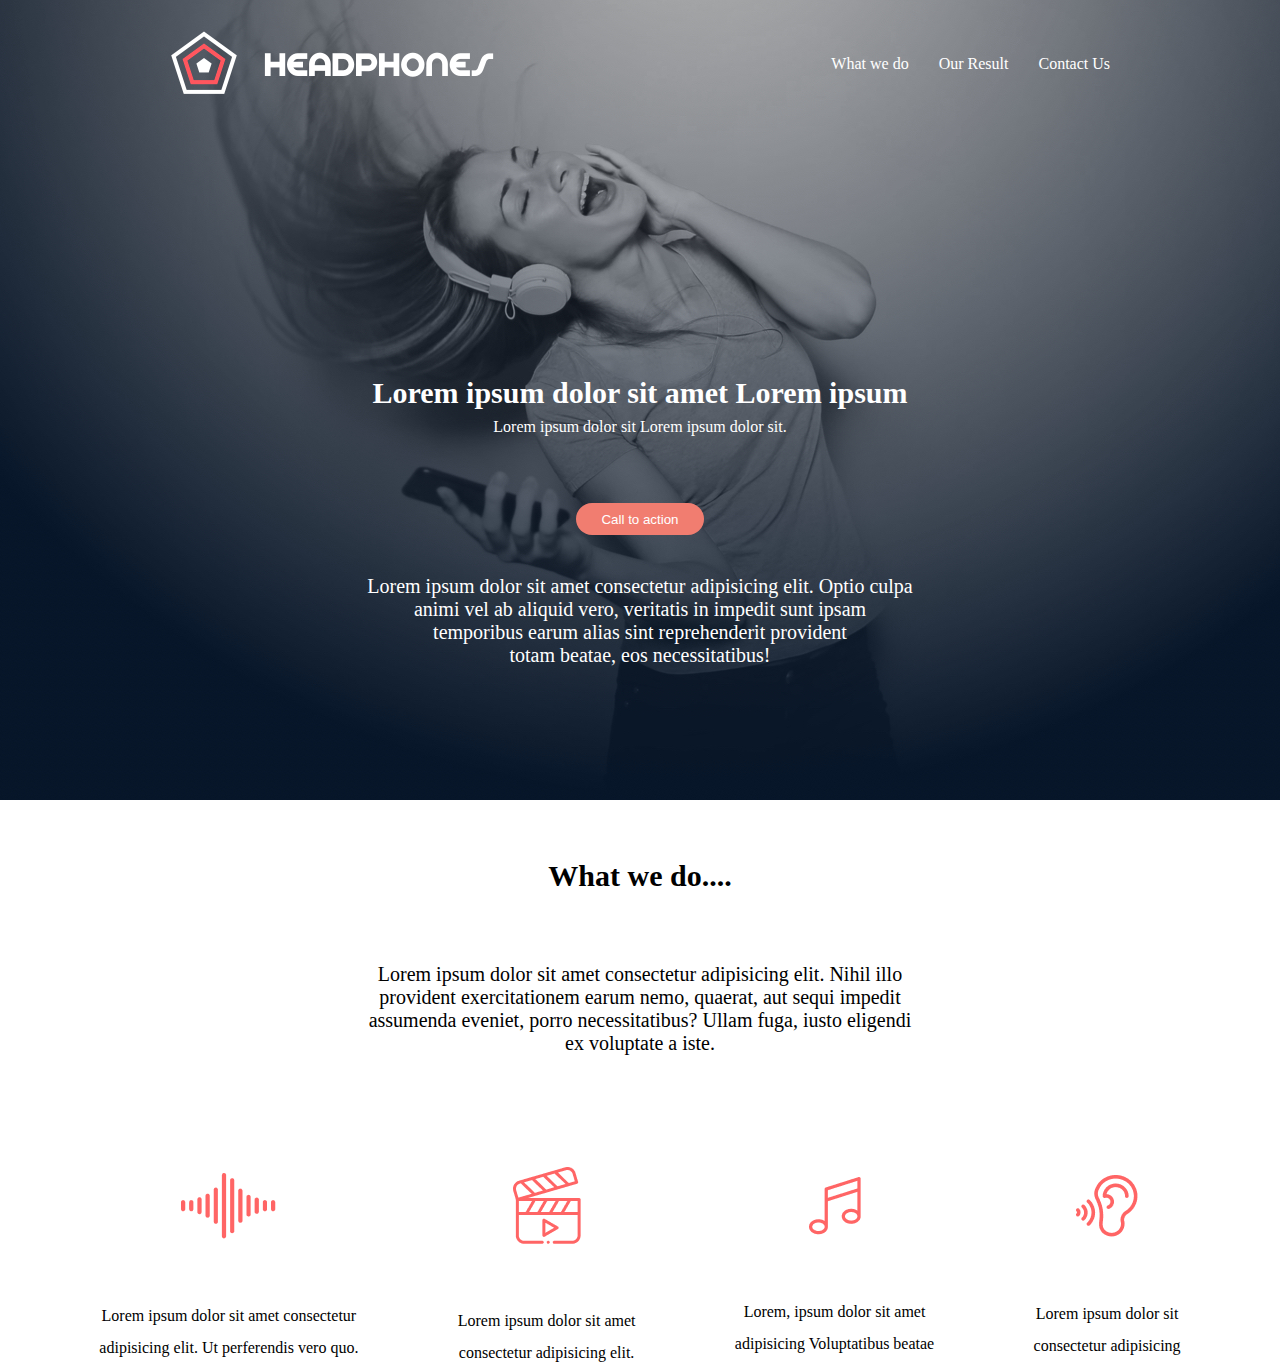
<file: Headphones/1-index.html>
<!DOCTYPE html>
<html lang="en">
  <head>
    <meta charset="UTF-8" />
    <meta name="viewport" content="width=device-width, initial-scale=1.0" />
    <link rel="stylesheet" href="1-styles.css" />
    <title>Document</title>
  </head>

  <body>
    <header>
      <nav>
        <a href=""
          ><img src="images/logo_headphones.png" alt="headphonelogo"
        /></a>

        <ul>
          <li><a href="">What we do</a></li>
          <li><a href="">Our Result</a></li>
          <li><a href="">Contact Us</a></li>
        </ul>
      </nav>
    </header>
    <main>
      <section>
        <div class="first-div">
          <h1>Lorem ipsum dolor sit amet Lorem ipsum</h1>

          <div>
            <p>Lorem ipsum dolor sit Lorem ipsum dolor sit.</p>
          </div>
          <button type="submit">Call to action</button>
        </div>
        <div class="p-1">
          <p>
            Lorem ipsum dolor sit amet consectetur adipisicing elit. Optio culpa
            <br />
            animi vel ab aliquid vero, veritatis in impedit sunt ipsam <br />
            temporibus earum alias sint reprehenderit provident <br />
            totam beatae, eos necessitatibus!
          </p>
        </div>
      </section>
      <section>
        <div class="what-we-do">
            <h2> What we do....</h2>
          <p>
            Lorem ipsum dolor sit amet consectetur adipisicing elit. Nihil illo
            <br />
            provident exercitationem earum nemo, quaerat, aut sequi impedit
            <br />
            assumenda eveniet, porro necessitatibus? Ullam fuga, iusto eligendi
            <br />
            ex voluptate a iste.
          </p>
        </div>
        <div class="img">
          <div>
            <img src="images/sound-frecuency.png" alt="" class="icon"/>
            <p>
              Lorem ipsum dolor sit amet consectetur <br> adipisicing elit. Ut
              perferendis vero quo. <br> 
            </p>
          </div>
          <div>
            <img src="images/video.png" alt=""  class="icon"/>
            <p>
              Lorem ipsum dolor sit amet  <br>consectetur  adipisicing  elit.   
            </p>
          </div>
          <div>
            <img src="images/music.png" alt="" class="icon"/>
            <p>
              Lorem, ipsum dolor sit amet  <br> adipisicing  
              Voluptatibus beatae 
            </p>
          </div>
          <div>
            <img src="images/hearing.png" alt="" class="icon"/>
            <p>
              Lorem ipsum dolor sit <br> consectetur adipisicing 
            </p>
          </div>
        </div>
      </section>
    </main>
  </body>
</html>
</file>
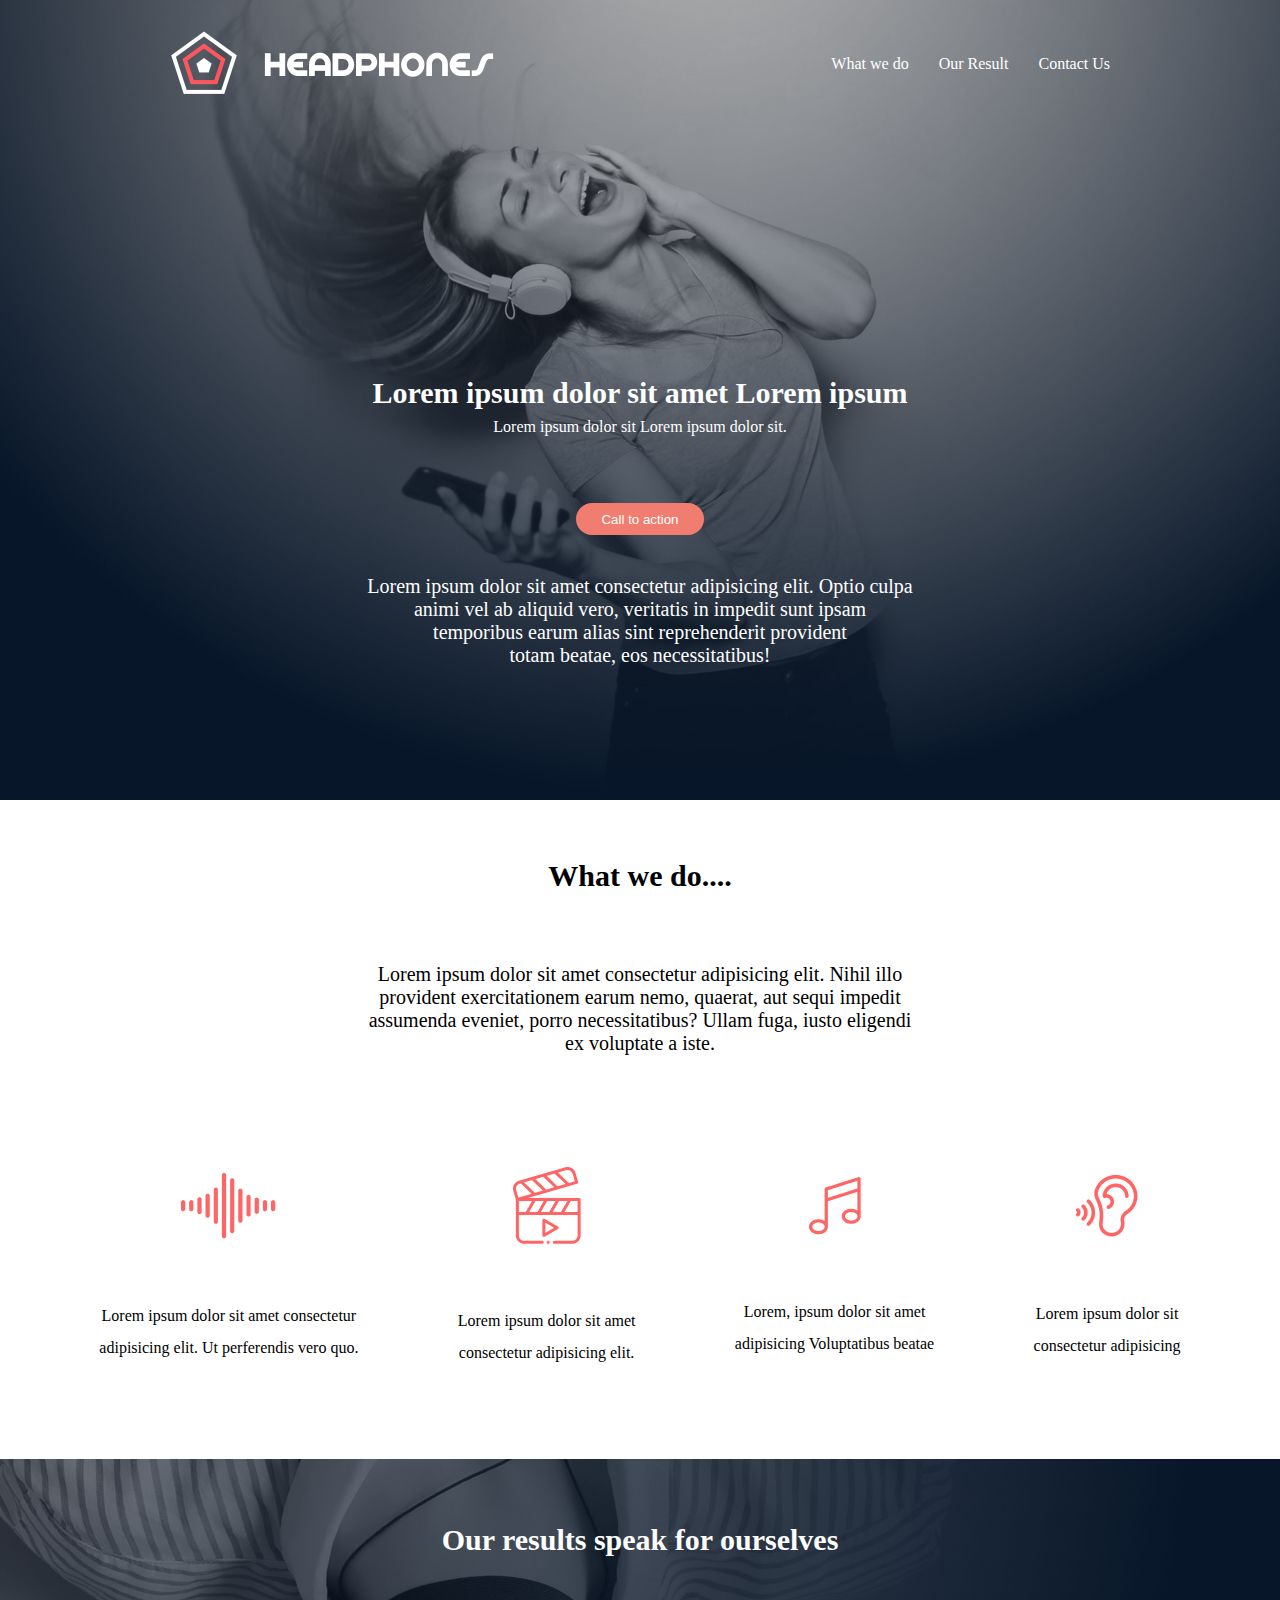
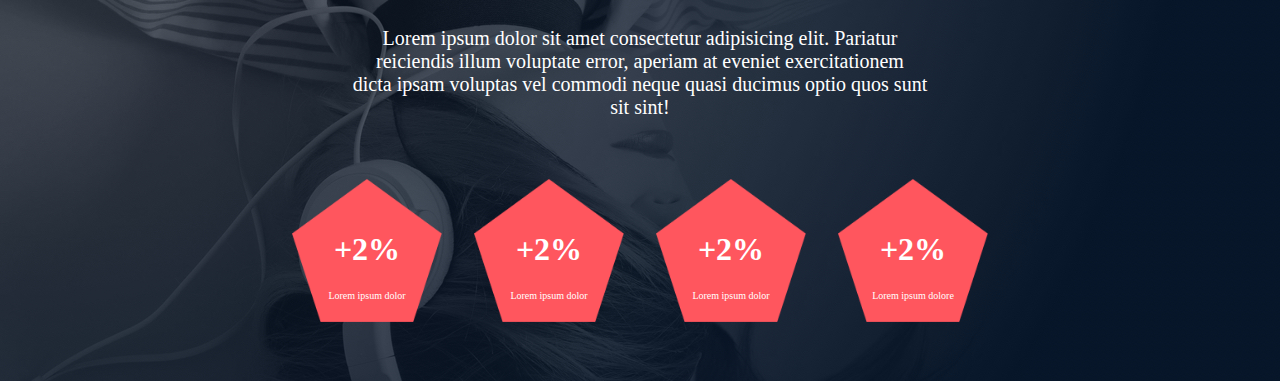
<file: Headphones/2-index.html>
<!DOCTYPE html>
<html lang="en">
  <head>
    <meta charset="UTF-8" />
    <meta name="viewport" content="width=device-width, initial-scale=1.0" />
    <link rel="stylesheet" href="2-styles.css" />
    <title>Document</title>
  </head>

  <body>
    <header>
      <nav>
        <a href=""
          ><img src="images/logo_headphones.png" alt="headphonelogo"
        /></a>

        <ul>
          <li><a href="">What we do</a></li>
          <li><a href="">Our Result</a></li>
          <li><a href="">Contact Us</a></li>
        </ul>
      </nav>
    </header>
    <main>
      <section>
        <div class="first-div">
          <h1>Lorem ipsum dolor sit amet Lorem ipsum</h1>

          <div>
            <p>Lorem ipsum dolor sit Lorem ipsum dolor sit.</p>
          </div>
          <button type="submit">Call to action</button>
        </div>
        <div class="p-1">
          <p>
            Lorem ipsum dolor sit amet consectetur adipisicing elit. Optio culpa
            <br />
            animi vel ab aliquid vero, veritatis in impedit sunt ipsam <br />
            temporibus earum alias sint reprehenderit provident <br />
            totam beatae, eos necessitatibus!
          </p>
        </div>
      </section>
      <section>
        <div class="what-we-do">
          <h2>What we do....</h2>
          <p>
            Lorem ipsum dolor sit amet consectetur adipisicing elit. Nihil illo
            <br />
            provident exercitationem earum nemo, quaerat, aut sequi impedit
            <br />
            assumenda eveniet, porro necessitatibus? Ullam fuga, iusto eligendi
            <br />
            ex voluptate a iste.
          </p>
        </div>
        <div class="img">
          <div>
            <img src="images/sound-frecuency.png" alt="" class="icon" />
            <p>
              Lorem ipsum dolor sit amet consectetur <br />
              adipisicing elit. Ut perferendis vero quo. <br />
            </p>
          </div>
          <div>
            <img src="images/video.png" alt="" class="icon" />
            <p>
              Lorem ipsum dolor sit amet <br />consectetur adipisicing elit.
            </p>
          </div>
          <div>
            <img src="images/music.png" alt="" class="icon" />
            <p>
              Lorem, ipsum dolor sit amet <br />
              adipisicing Voluptatibus beatae
            </p>
          </div>
          <div>
            <img src="images/hearing.png" alt="" class="icon" />
            <p>
              Lorem ipsum dolor sit <br />
              consectetur adipisicing
            </p>
          </div>
        </div>
      </section>
      <section class="section-1">
        <h2 class="second-heading">Our results speak for ourselves</h2>
        <div class="p-2">
          <p>
            Lorem ipsum dolor sit amet consectetur adipisicing elit. Pariatur
            <br />
            reiciendis illum voluptate error, aperiam at eveniet exercitationem
            <br />
            dicta ipsam voluptas vel commodi neque quasi ducimus optio quos sunt
            <br />
            sit sint!
          </p>
        </div>
        <div class="image">
            <div class="img-1">
                <div class="img-2">
                    <h2>+2%</h2>
                    <p>
                      Lorem ipsum dolor 
                    </p>
                  </div>
                  <div class="img-2">
                    <h2>+2%</h2>
                    <p>
                      Lorem ipsum dolor 
                    </p>
                  </div>
                  <div class="img-2">
                    <h2>+2%</h2>
                    <p>
                      Lorem ipsum dolor 
                    </p>
                  </div>
                  <div class="img-2">
                    <h2>+2%</h2>
                    <p>
                      Lorem ipsum dolore
                    </p>
                  </div>
            </div>
          
        </div>
      </section>
      
      
    </main>
  </body>
</html>
</file>
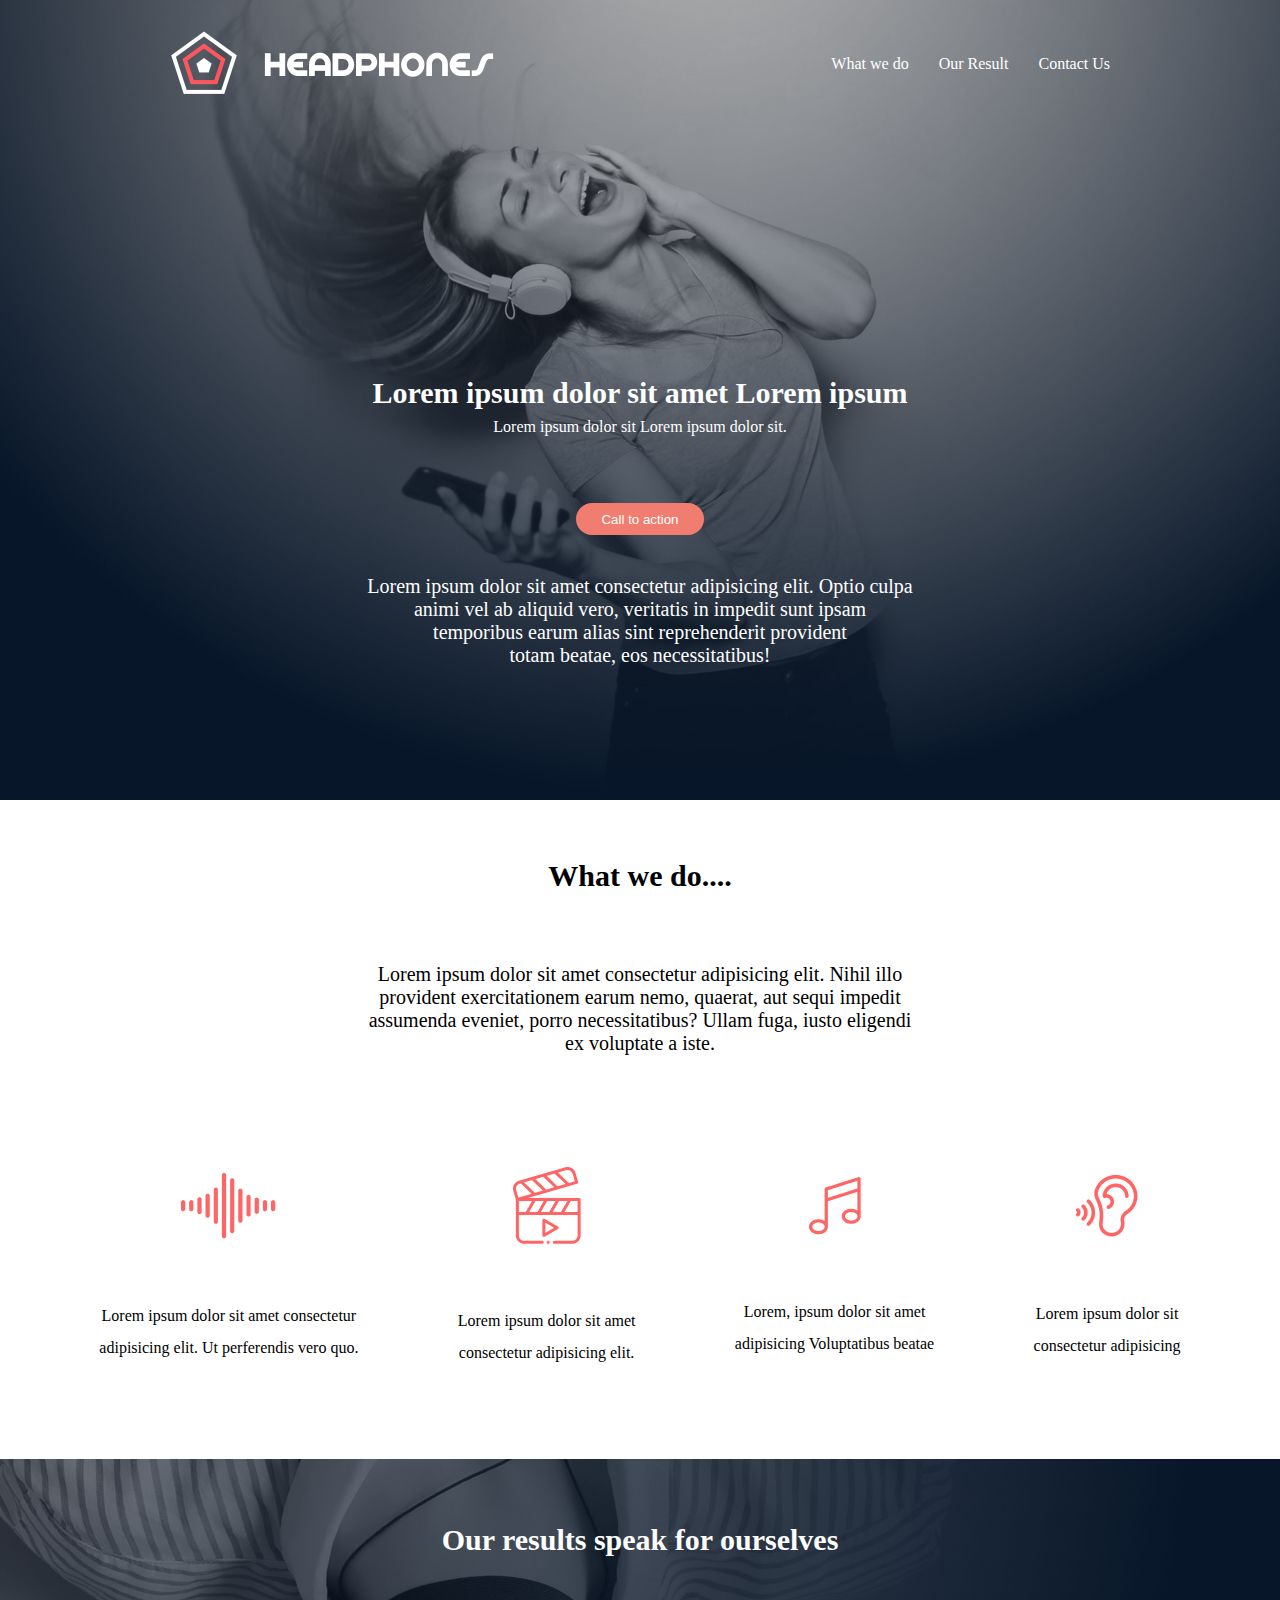
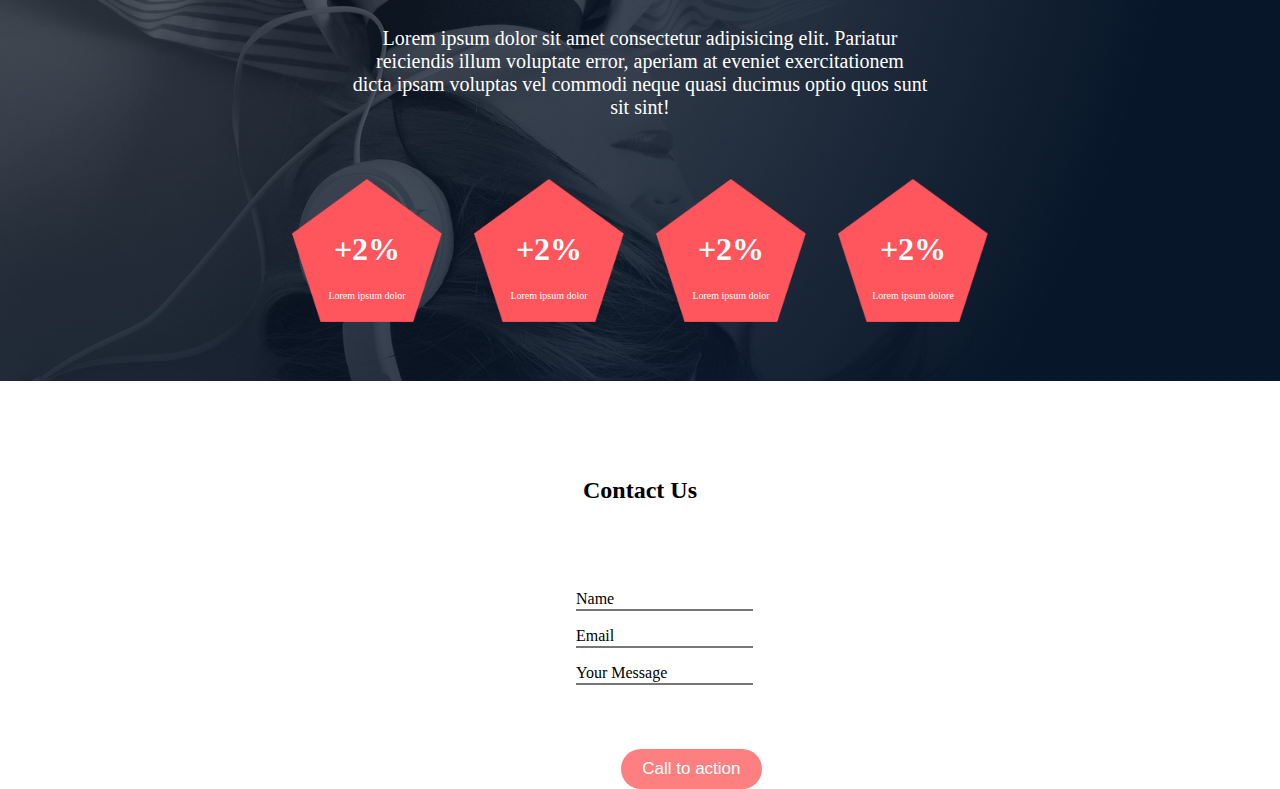
<file: Headphones/3-index.html>
<!DOCTYPE html>
<html lang="en">
  <head>
    <meta charset="UTF-8" />
    <meta name="viewport" content="width=device-width, initial-scale=1.0" />
    <link rel="stylesheet" href="3-styles.css" />
    <title>Document</title>
  </head>

  <body>
    <header>
      <nav>
        <a href=""
          ><img src="images/logo_headphones.png" alt="headphonelogo"
        /></a>

        <ul>
          <li><a href="">What we do</a></li>
          <li><a href="">Our Result</a></li>
          <li><a href="">Contact Us</a></li>
        </ul>
      </nav>
    </header>
    <main>
      <section>
        <div class="first-div">
          <h1>Lorem ipsum dolor sit amet Lorem ipsum</h1>

          <div>
            <p>Lorem ipsum dolor sit Lorem ipsum dolor sit.</p>
          </div>
          <button type="submit">Call to action</button>
        </div>
        <div class="p-1">
          <p>
            Lorem ipsum dolor sit amet consectetur adipisicing elit. Optio culpa
            <br />
            animi vel ab aliquid vero, veritatis in impedit sunt ipsam <br />
            temporibus earum alias sint reprehenderit provident <br />
            totam beatae, eos necessitatibus!
          </p>
        </div>
      </section>
      <section>
        <div class="what-we-do">
          <h2>What we do....</h2>
          <p>
            Lorem ipsum dolor sit amet consectetur adipisicing elit. Nihil illo
            <br />
            provident exercitationem earum nemo, quaerat, aut sequi impedit
            <br />
            assumenda eveniet, porro necessitatibus? Ullam fuga, iusto eligendi
            <br />
            ex voluptate a iste.
          </p>
        </div>
        <div class="img">
          <div>
            <img src="images/sound-frecuency.png" alt="" class="icon" />
            <p>
              Lorem ipsum dolor sit amet consectetur <br />
              adipisicing elit. Ut perferendis vero quo. <br />
            </p>
          </div>
          <div>
            <img src="images/video.png" alt="" class="icon" />
            <p>
              Lorem ipsum dolor sit amet <br />consectetur adipisicing elit.
            </p>
          </div>
          <div>
            <img src="images/music.png" alt="" class="icon" />
            <p>
              Lorem, ipsum dolor sit amet <br />
              adipisicing Voluptatibus beatae
            </p>
          </div>
          <div>
            <img src="images/hearing.png" alt="" class="icon" />
            <p>
              Lorem ipsum dolor sit <br />
              consectetur adipisicing
            </p>
          </div>
        </div>
      </section>
      <section class="section-1">
        <h2 class="second-heading">Our results speak for ourselves</h2>
        <div class="p-2">
          <p>
            Lorem ipsum dolor sit amet consectetur adipisicing elit. Pariatur
            <br />
            reiciendis illum voluptate error, aperiam at eveniet exercitationem
            <br />
            dicta ipsam voluptas vel commodi neque quasi ducimus optio quos sunt
            <br />
            sit sint!
          </p>
        </div>
        <div class="image">
            <div class="img-1">
                <div class="img-2">
                    <h2>+2%</h2>
                    <p>
                      Lorem ipsum dolor 
                    </p>
                  </div>
                  <div class="img-2">
                    <h2>+2%</h2>
                    <p>
                      Lorem ipsum dolor 
                    </p>
                  </div>
                  <div class="img-2">
                    <h2>+2%</h2>
                    <p>
                      Lorem ipsum dolor 
                    </p>
                  </div>
                  <div class="img-2">
                    <h2>+2%</h2>
                    <p>
                      Lorem ipsum dolore
                    </p>
                  </div>
            </div>
          
        </div>
      </section>
      <section>
        <h2 class="contact">Contact Us</h2>
        <div class="contact-us">
            <form action="">
                <label for="name" >Name</label> <br>
                <input type="text" name="name"> <br>
                <label for="Email">Email</label> <br>
                <input type="Email" name="Email"> <br>
                <label for="message">Your Message</label> <br>
                <input type="text" name="message"> <br>
                <button type="submit" class="call">Call to action</button>
            </form>
        </div> 
      </section>
      
    </main>
  </body>
</html>
</file>
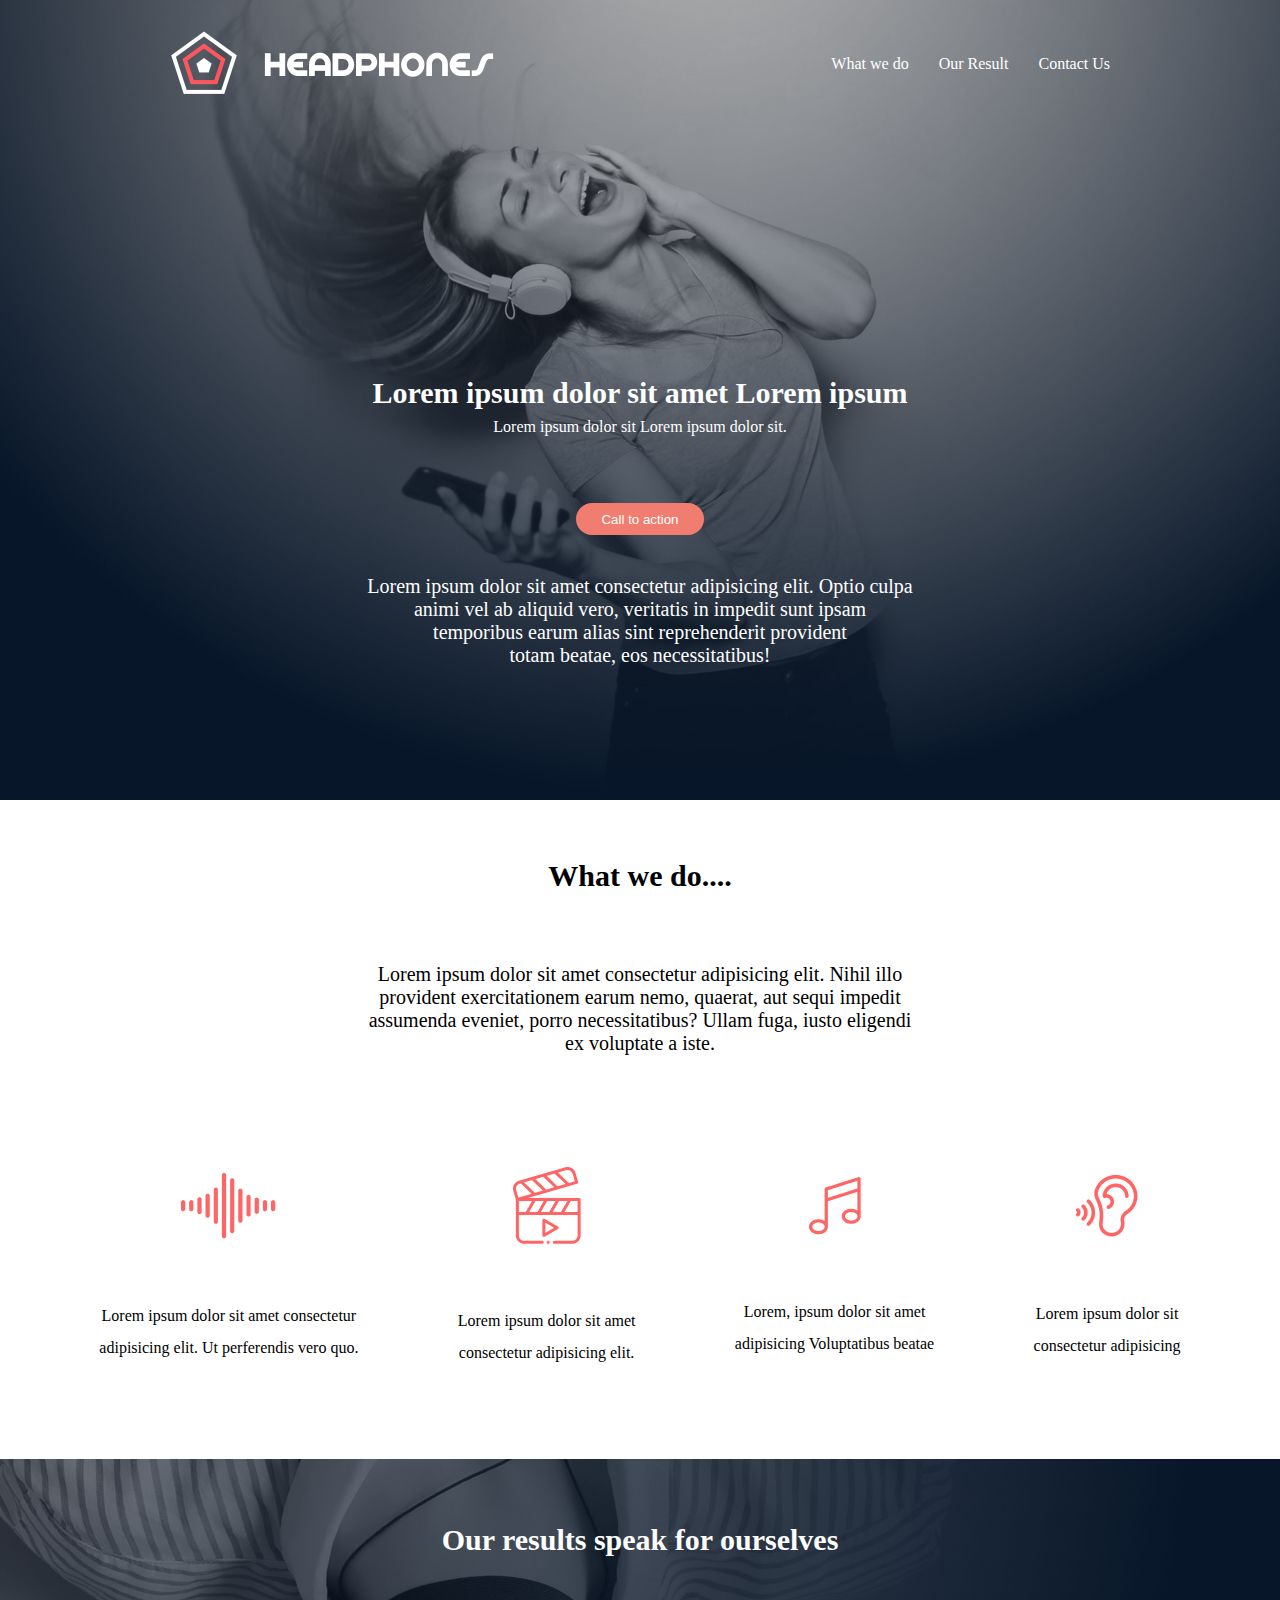
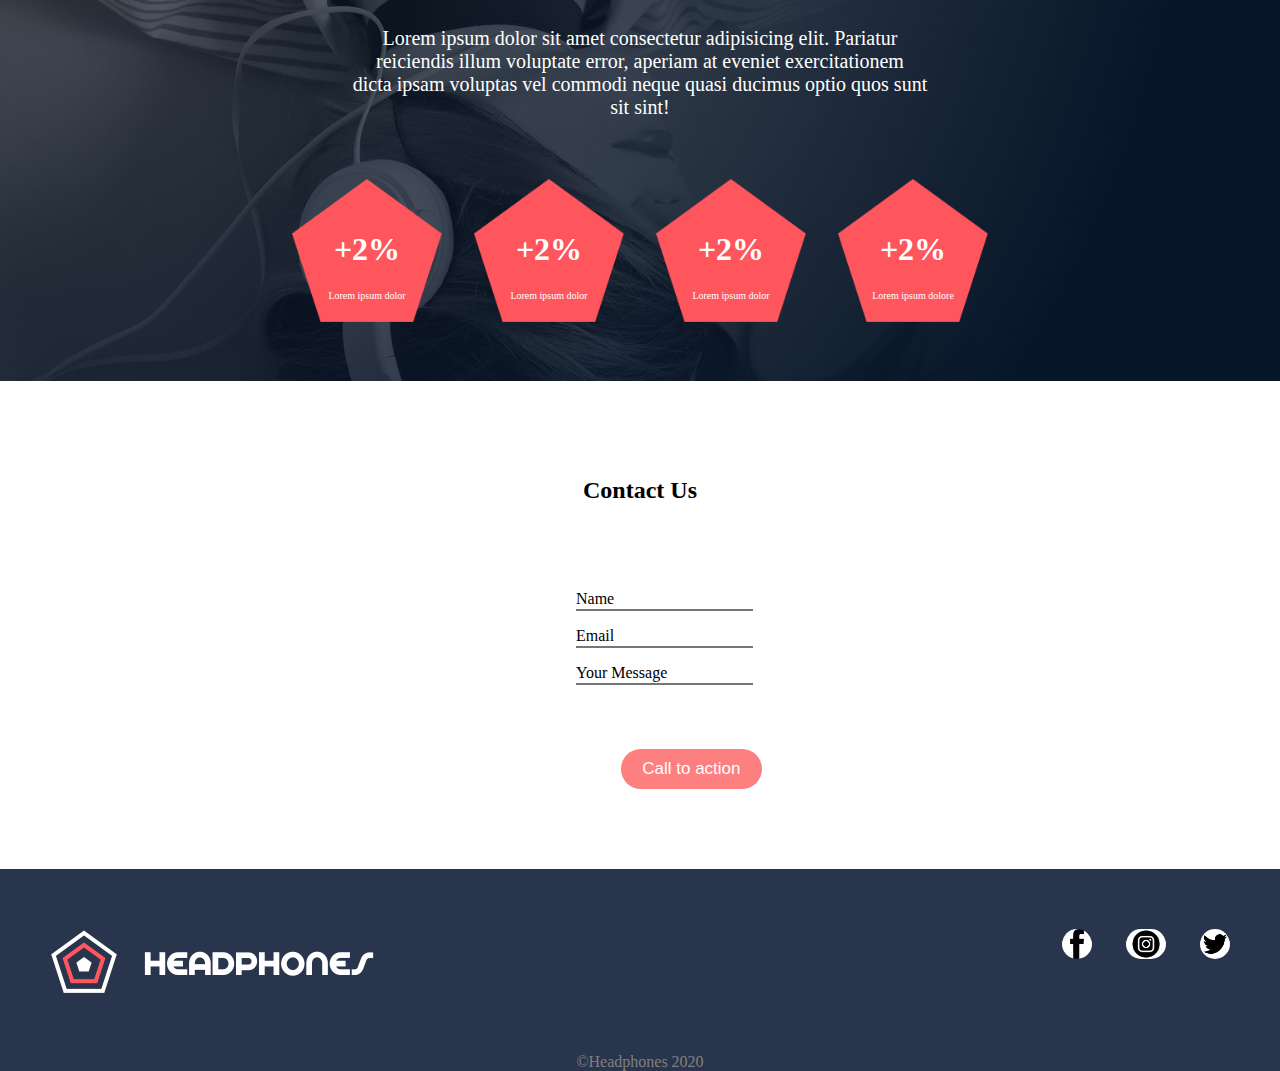
<file: Headphones/4-index.html>
<!DOCTYPE html>
<html lang="en">
  <head>
    <meta charset="UTF-8" />
    <meta name="viewport" content="width=device-width, initial-scale=1.0" />
    <link rel="stylesheet" href="4-styles.css" />
    <title>Document</title>
  </head>

  <body>
    <header>
      <nav>
        <a href=""
          ><img src="images/logo_headphones.png" alt="headphonelogo"
        /></a>

        <ul>
          <li><a href="">What we do</a></li>
          <li><a href="">Our Result</a></li>
          <li><a href="">Contact Us</a></li>
        </ul>
      </nav>
    </header>
    <main>
      <section>
        <div class="first-div">
          <h1>Lorem ipsum dolor sit amet Lorem ipsum</h1>

          <div>
            <p>Lorem ipsum dolor sit Lorem ipsum dolor sit.</p>
          </div>
          <button type="submit">Call to action</button>
        </div>
        <div class="p-1">
          <p>
            Lorem ipsum dolor sit amet consectetur adipisicing elit. Optio culpa
            <br />
            animi vel ab aliquid vero, veritatis in impedit sunt ipsam <br />
            temporibus earum alias sint reprehenderit provident <br />
            totam beatae, eos necessitatibus!
          </p>
        </div>
      </section>
      <section>
        <div class="what-we-do">
          <h2>What we do....</h2>
          <p>
            Lorem ipsum dolor sit amet consectetur adipisicing elit. Nihil illo
            <br />
            provident exercitationem earum nemo, quaerat, aut sequi impedit
            <br />
            assumenda eveniet, porro necessitatibus? Ullam fuga, iusto eligendi
            <br />
            ex voluptate a iste.
          </p>
        </div>
        <div class="img">
          <div>
            <img src="images/sound-frecuency.png" alt="" class="icon" />
            <p>
              Lorem ipsum dolor sit amet consectetur <br />
              adipisicing elit. Ut perferendis vero quo. <br />
            </p>
          </div>
          <div>
            <img src="images/video.png" alt="" class="icon" />
            <p>
              Lorem ipsum dolor sit amet <br />consectetur adipisicing elit.
            </p>
          </div>
          <div>
            <img src="images/music.png" alt="" class="icon" />
            <p>
              Lorem, ipsum dolor sit amet <br />
              adipisicing Voluptatibus beatae
            </p>
          </div>
          <div>
            <img src="images/hearing.png" alt="" class="icon" />
            <p>
              Lorem ipsum dolor sit <br />
              consectetur adipisicing
            </p>
          </div>
        </div>
      </section>
      <section class="section-1">
        <h2 class="second-heading">Our results speak for ourselves</h2>
        <div class="p-2">
          <p>
            Lorem ipsum dolor sit amet consectetur adipisicing elit. Pariatur
            <br />
            reiciendis illum voluptate error, aperiam at eveniet exercitationem
            <br />
            dicta ipsam voluptas vel commodi neque quasi ducimus optio quos sunt
            <br />
            sit sint!
          </p>
        </div>
        <div class="image">
            <div class="img-1">
                <div class="img-2">
                    <h2>+2%</h2>
                    <p>
                      Lorem ipsum dolor 
                    </p>
                  </div>
                  <div class="img-2">
                    <h2>+2%</h2>
                    <p>
                      Lorem ipsum dolor 
                    </p>
                  </div>
                  <div class="img-2">
                    <h2>+2%</h2>
                    <p>
                      Lorem ipsum dolor 
                    </p>
                  </div>
                  <div class="img-2">
                    <h2>+2%</h2>
                    <p>
                      Lorem ipsum dolore
                    </p>
                  </div>
            </div>
          
        </div>
      </section>
      <section>
        <h2 class="contact">Contact Us</h2>
        <div class="contact-us">
            <form action="">
                <label for="name" >Name</label> <br>
                <input type="text" name="name"> <br>
                <label for="Email">Email</label> <br>
                <input type="Email" name="Email"> <br>
                <label for="message">Your Message</label> <br>
                <input type="text" name="message"> <br>
                <button type="submit" class="call">Call to action</button>
            </form>
        </div> 
      </section>
      
    </main>
    <footer>
        
        
            <div class="row-block">
                <img src="images/logo_headphones.png" alt="">
                <div class="foot-img"> 
                    <a href=""><img src="images/downloadbw2.png" alt="facebook" class="footer-img"></a>
                    <a href=""><img src="images/downloadbw3.png" alt="instagram" class="footer-img"></a>
                    <a href=""><img src="images/downloadbw.png" alt="twitter" class="footer-img"></a>
                </div>
            </div>
            <p class="copy">&copy;Headphones 2020</p>
        
</footer>
  </body>
</html>
</file>
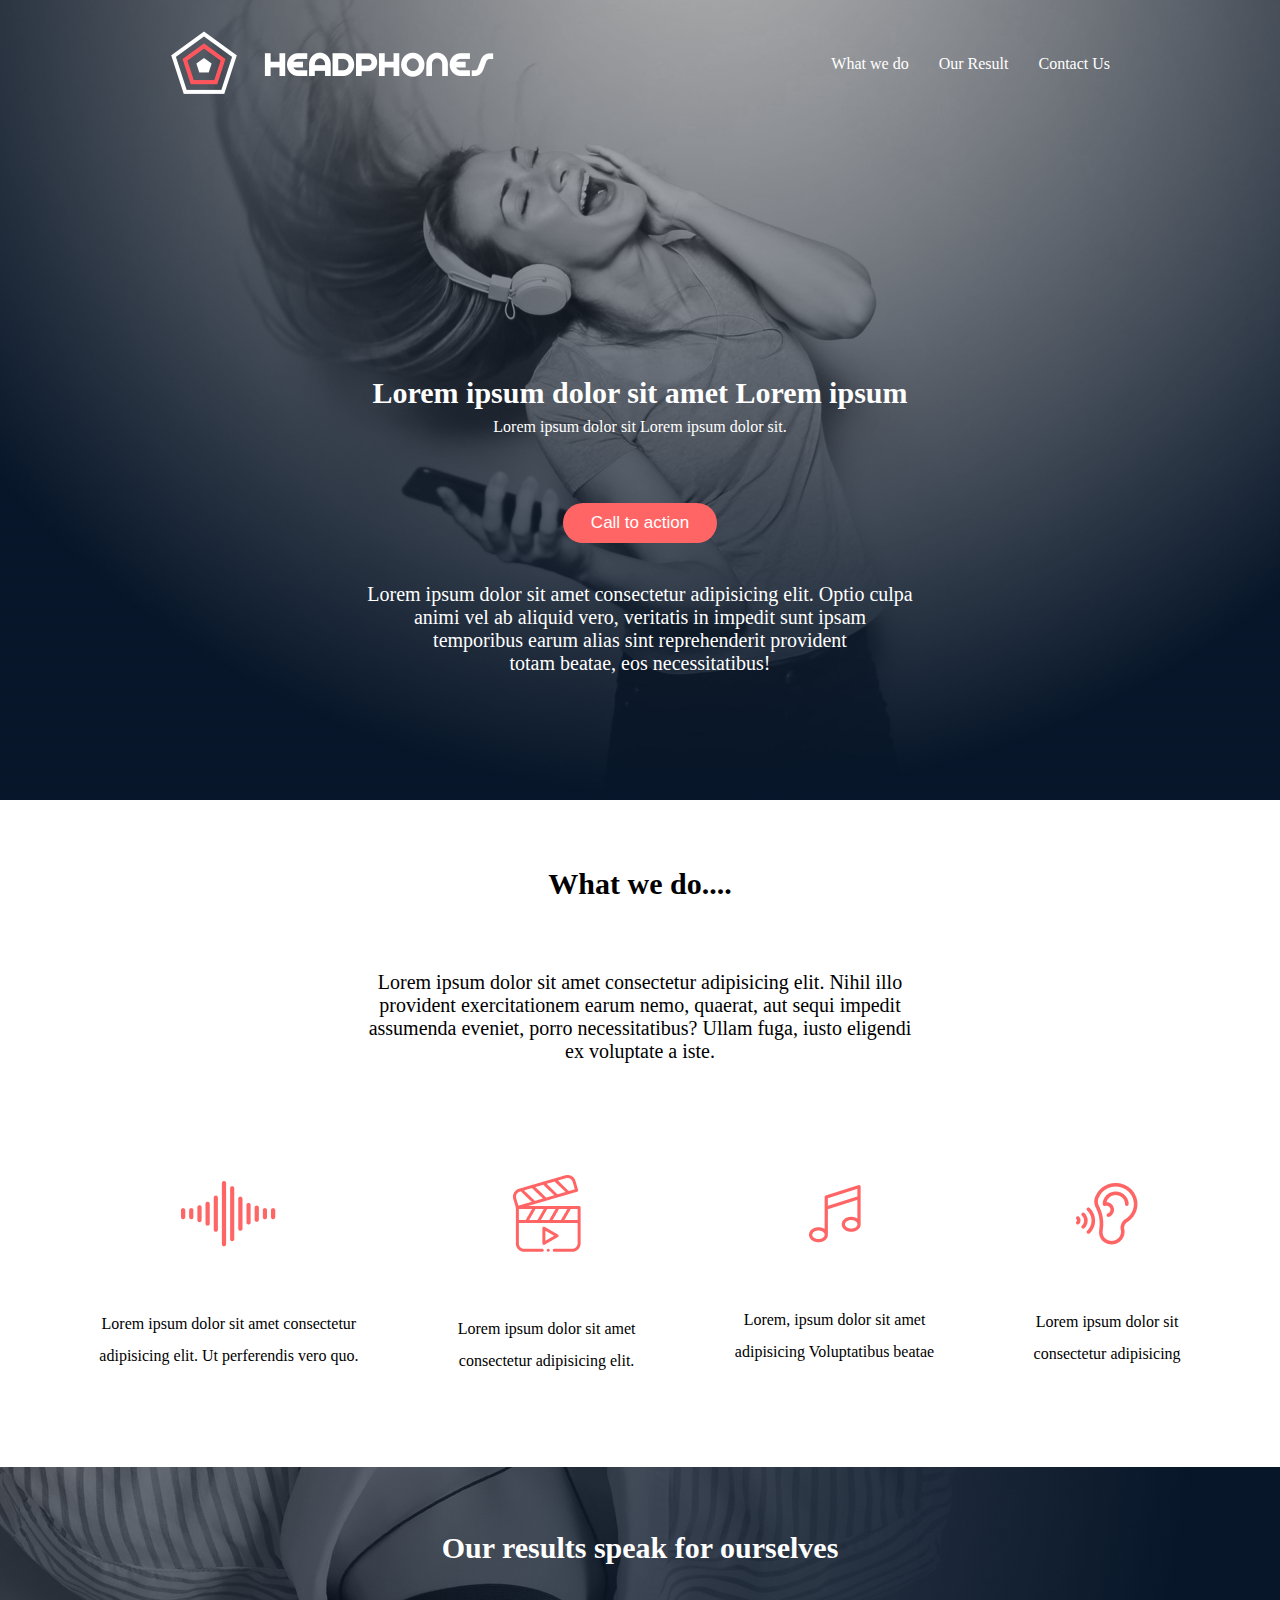
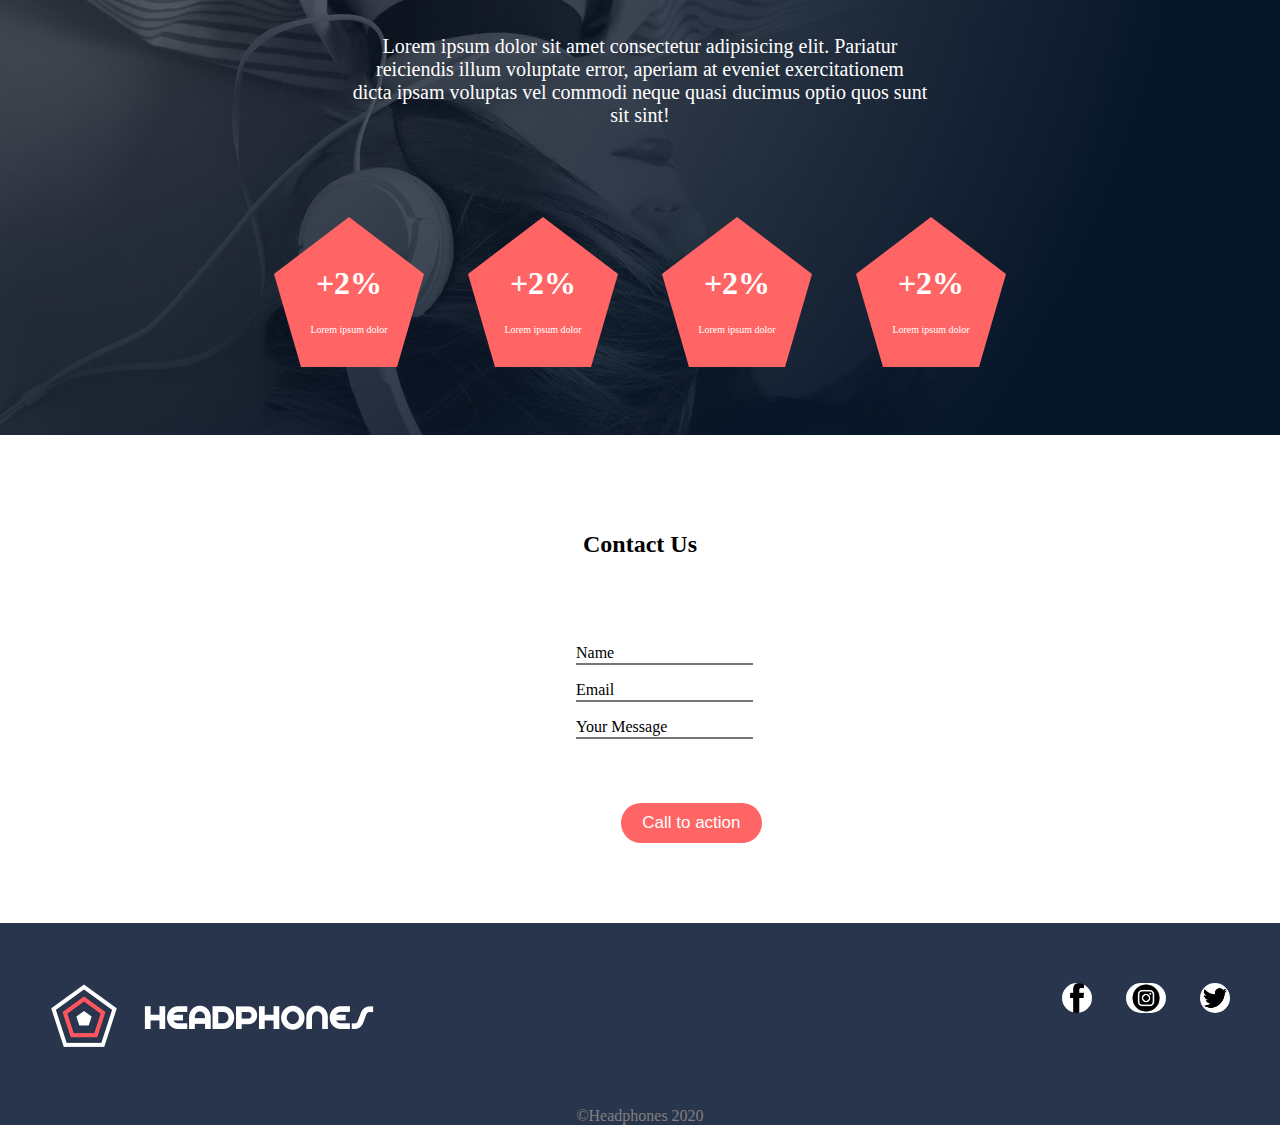
<file: Headphones/6-index.html>
<!DOCTYPE html>
<html lang="en">
  <head>
    <meta charset="UTF-8" />
    <meta name="viewport" content="width=device-width, initial-scale=1.0" />
    <link rel="stylesheet" href="6-styles.css" />
    <title>Document</title>
  </head>

  <body>
    <header>
      <nav>
        <a href=""
          ><img src="images/logo_headphones.png" alt="headphonelogo"
        /></a>

        <ul>
          <li><a href="">What we do</a></li>
          <li><a href="">Our Result</a></li>
          <li><a href="">Contact Us</a></li>
        </ul>
      </nav>
    </header>
    <main>
      <section>
        <div class="first-div">
          <h1>Lorem ipsum dolor sit amet Lorem ipsum</h1>

          <div>
            <p>Lorem ipsum dolor sit Lorem ipsum dolor sit.</p>
          </div>
          <button type="submit">Call to action</button>
        </div>
        <div class="p-1">
          <p>
            Lorem ipsum dolor sit amet consectetur adipisicing elit. Optio culpa
            <br />
            animi vel ab aliquid vero, veritatis in impedit sunt ipsam <br />
            temporibus earum alias sint reprehenderit provident <br />
            totam beatae, eos necessitatibus!
          </p>
        </div>
      </section>
      <section>
        <div class="what-we-do">
          <h2>What we do....</h2>
          <p>
            Lorem ipsum dolor sit amet consectetur adipisicing elit. Nihil illo
            <br />
            provident exercitationem earum nemo, quaerat, aut sequi impedit
            <br />
            assumenda eveniet, porro necessitatibus? Ullam fuga, iusto eligendi
            <br />
            ex voluptate a iste.
          </p>
        </div>
        <div class="img">
          <div>
            <img src="images/sound-frecuency.png" alt="" class="icon" />
            <p>
              Lorem ipsum dolor sit amet consectetur <br />
              adipisicing elit. Ut perferendis vero quo. <br />
            </p>
          </div>
          <div>
            <img src="images/video.png" alt="" class="icon" />
            <p>
              Lorem ipsum dolor sit amet <br />consectetur adipisicing elit.
            </p>
          </div>
          <div>
            <img src="images/music.png" alt="" class="icon" />
            <p>
              Lorem, ipsum dolor sit amet <br />
              adipisicing Voluptatibus beatae
            </p>
          </div>
          <div>
            <img src="images/hearing.png" alt="" class="icon" />
            <p>
              Lorem ipsum dolor sit <br />
              consectetur adipisicing
            </p>
          </div>
        </div>
      </section>
      <section class="section-1">
        <h2 class="second-heading">Our results speak for ourselves</h2>
        <div class="p-2">
          <p>
            Lorem ipsum dolor sit amet consectetur adipisicing elit. Pariatur
            <br />
            reiciendis illum voluptate error, aperiam at eveniet exercitationem
            <br />
            dicta ipsam voluptas vel commodi neque quasi ducimus optio quos sunt
            <br />
            sit sint!
          </p>
        </div>
        <div class="image">
            <div class="img-1">
                <div class="pentagon">
                    <h2>+2%</h2>
                    <p>
                      Lorem ipsum dolor 
                    </p>
                </div>
                <div class="pentagon">
                    <h2>+2%</h2>
                    <p>
                      Lorem ipsum dolor 
                    </p>
                </div>
                <div class="pentagon">
                    <h2>+2%</h2>
                    <p>
                      Lorem ipsum dolor 
                    </p>
                </div>
                <div class="pentagon">
                    <h2>+2%</h2>
                    <p>
                      Lorem ipsum dolor 
                    </p>
                </div>
            </div>
          
        </div>
      </section>
      <section>
        <h2 class="contact">Contact Us</h2>
        <div class="contact-us">
            <form action="">
                <label for="name" >Name</label> <br>
                <input type="text" name="name"> <br>
                <label for="Email">Email</label> <br>
                <input type="Email" name="Email"> <br>
                <label for="message">Your Message</label> <br>
                <input type="text" name="message"> <br>
                <button type="submit" class="call">Call to action</button>
            </form>
        </div> 
      </section>
      

    </main>
    <footer>
        
        
            <div class="row-block">
                <img src="images/logo_headphones.png" alt="">
                <div class="foot-img"> 
                    <a href=""><img src="images/downloadbw2.png" alt="facebook" class="footer-img"></a>
                    <a href=""><img src="images/downloadbw3.png" alt="instagram" class="footer-img"></a>
                    <a href=""><img src="images/downloadbw.png" alt="twitter" class="footer-img"></a>
                </div>
            </div>
            <p class="copy">&copy;Headphones 2020</p>
        
</footer>
  </body>
</html>
</file>
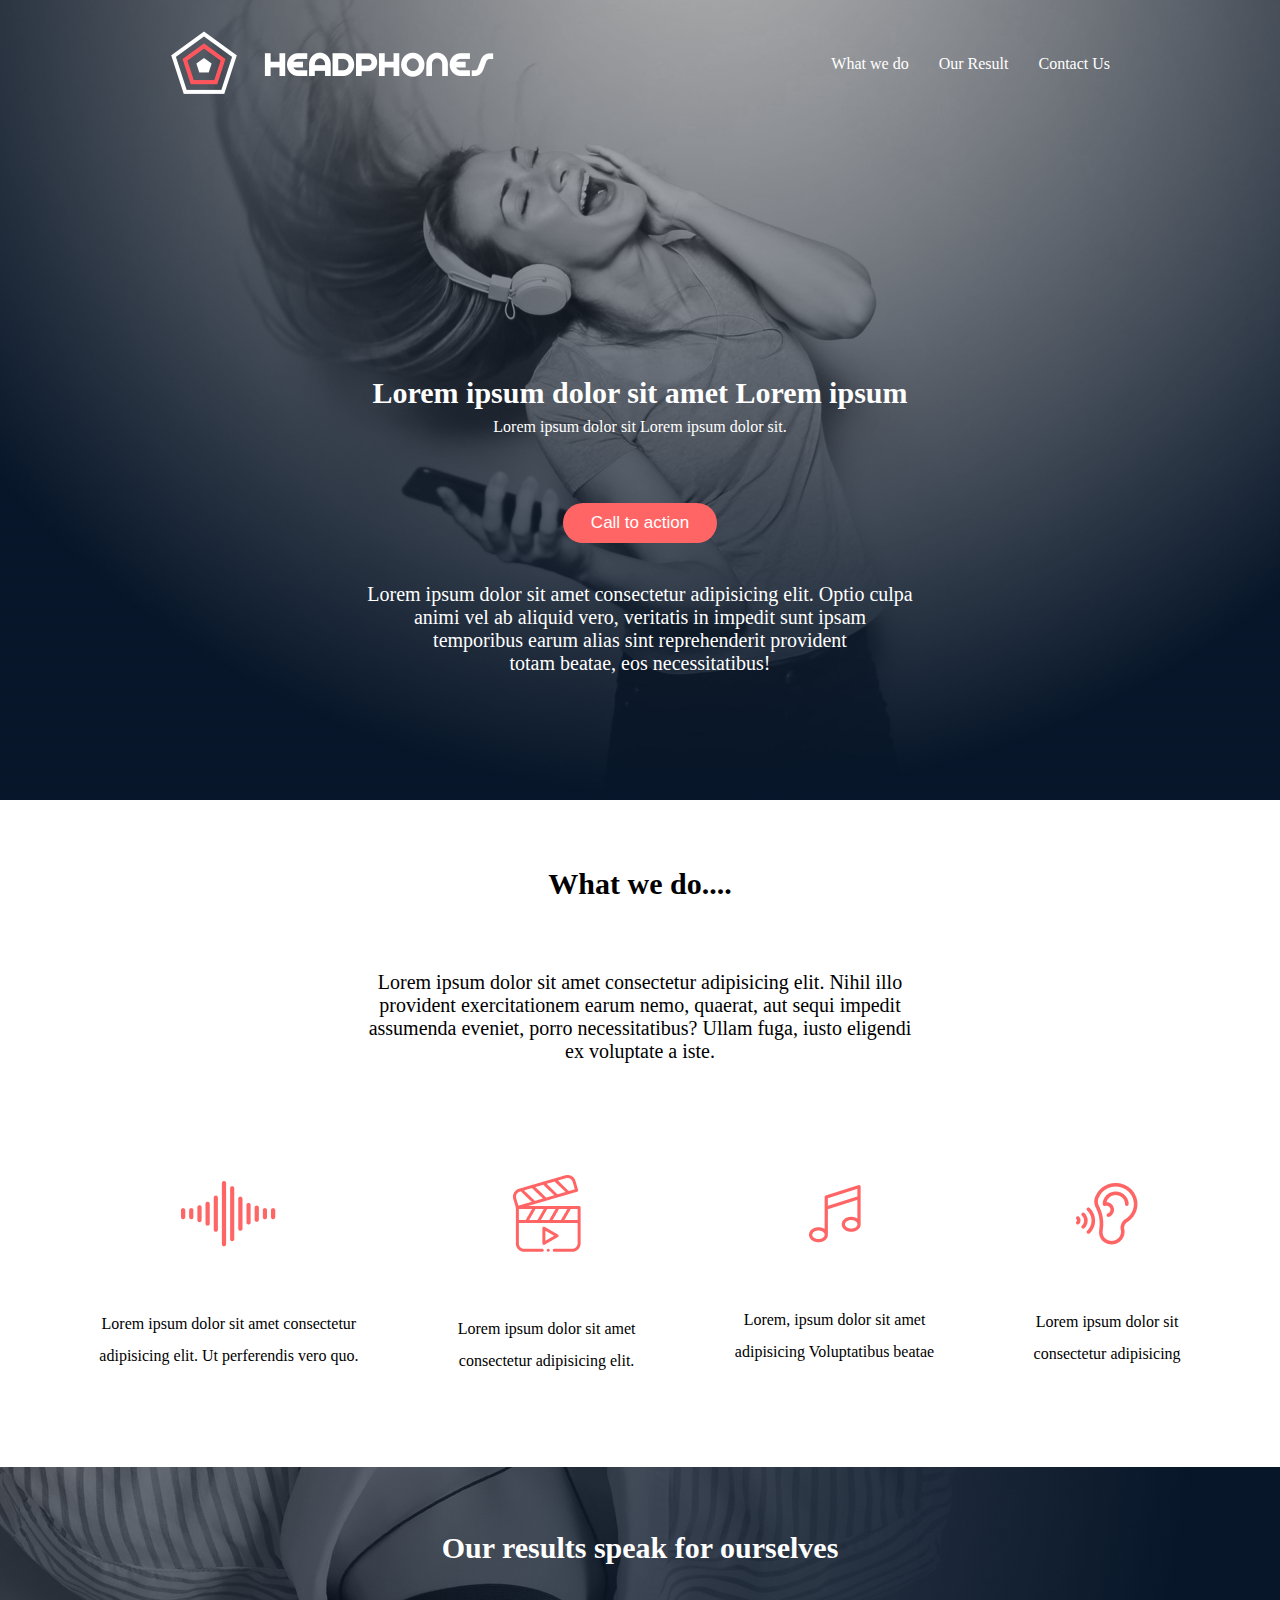
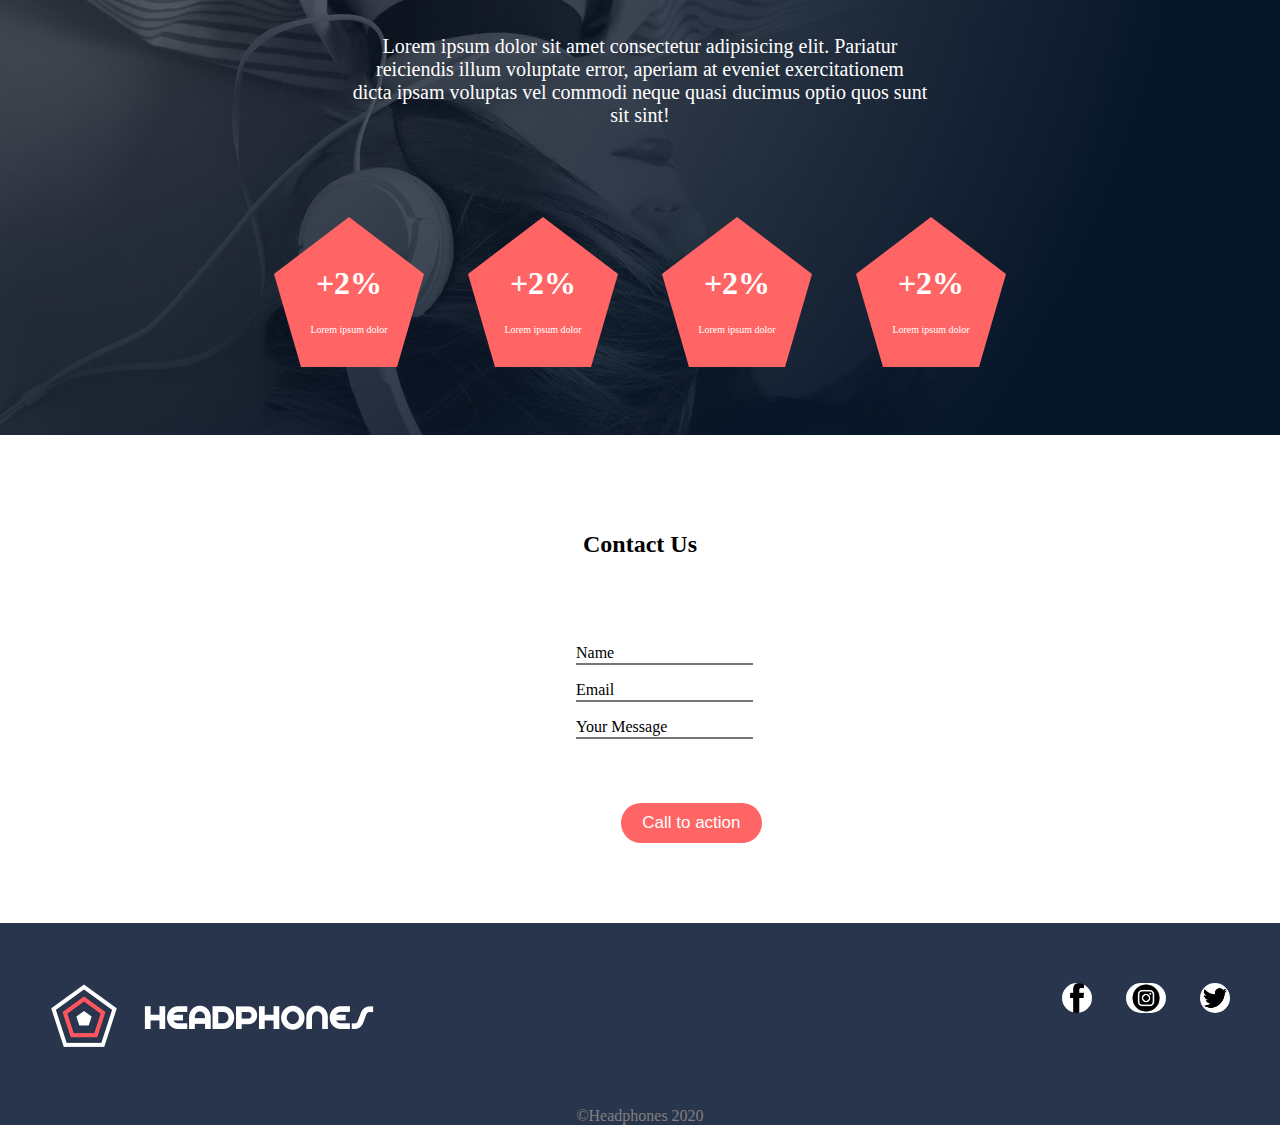
<file: Headphones/7-index.html>
<!DOCTYPE html>
<html lang="en">
  <head>
    <meta charset="UTF-8" />
    <meta name="viewport" content="width=device-width, initial-scale=1.0" />
    <link rel="stylesheet" href="7-styles.css" />
    <title>Document</title>
  </head>

  <body>
    <header id="header">
      <nav>
        <a href=""
          ><img src="images/logo_headphones.png" alt="headphonelogo"
        /></a>

        <ul>
          <li><a href="">What we do</a></li>
          <li><a href="">Our Result</a></li>
          <li><a href="">Contact Us</a></li>
        </ul>
      </nav>
    </header>
    <main>
      <section>
        <div class="first-div">
          <h1>Lorem ipsum dolor sit amet Lorem ipsum</h1>

          <div>
            <p>Lorem ipsum dolor sit Lorem ipsum dolor sit.</p>
          </div>
          <button type="submit">Call to action</button>
        </div>
        <div class="p-1">
          <p>
            Lorem ipsum dolor sit amet consectetur adipisicing elit. Optio culpa
            <br />
            animi vel ab aliquid vero, veritatis in impedit sunt ipsam <br />
            temporibus earum alias sint reprehenderit provident <br />
            totam beatae, eos necessitatibus!
          </p>
        </div>
      </section>
      <section id="what-we-do">
        <div class="what-we-do">
          <h2>What we do....</h2>
          <p>
            Lorem ipsum dolor sit amet consectetur adipisicing elit. Nihil illo
            <br />
            provident exercitationem earum nemo, quaerat, aut sequi impedit
            <br />
            assumenda eveniet, porro necessitatibus? Ullam fuga, iusto eligendi
            <br />
            ex voluptate a iste.
          </p>
        </div>
        <div class="img">
          <div>
            <img src="images/sound-frecuency.png" alt="" class="icon" />
            <p>
              Lorem ipsum dolor sit amet consectetur <br />
              adipisicing elit. Ut perferendis vero quo. <br />
            </p>
          </div>
          <div>
            <img src="images/video.png" alt="" class="icon" />
            <p>
              Lorem ipsum dolor sit amet <br />consectetur adipisicing elit.
            </p>
          </div>
          <div>
            <img src="images/music.png" alt="" class="icon" />
            <p>
              Lorem, ipsum dolor sit amet <br />
              adipisicing Voluptatibus beatae
            </p>
          </div>
          <div>
            <img src="images/hearing.png" alt="" class="icon" />
            <p>
              Lorem ipsum dolor sit <br />
              consectetur adipisicing
            </p>
          </div>
        </div>
      </section>
      <section class="section-1">
        <h2 class="second-heading">Our results speak for ourselves</h2>
        <div class="p-2">
          <p>
            Lorem ipsum dolor sit amet consectetur adipisicing elit. Pariatur
            <br />
            reiciendis illum voluptate error, aperiam at eveniet exercitationem
            <br />
            dicta ipsam voluptas vel commodi neque quasi ducimus optio quos sunt
            <br />
            sit sint!
          </p>
        </div>
        <div class="image">
          <div class="img-1">
            <div class="pentagon">
              <h2>+2%</h2>
              <p>Lorem ipsum dolor</p>
            </div>
            <div class="pentagon">
              <h2>+2%</h2>
              <p>Lorem ipsum dolor</p>
            </div>
            <div class="pentagon">
              <h2>+2%</h2>
              <p>Lorem ipsum dolor</p>
            </div>
            <div class="pentagon">
              <h2>+2%</h2>
              <p>Lorem ipsum dolor</p>
            </div>
          </div>
        </div>
      </section>
      <section id="contact-us">
        <h2 class="contact">Contact Us</h2>
        <div class="contact-us">
          <form action="">
            <label for="name">Name</label> <br />
            <input type="text" name="name" /> <br />
            <label for="Email">Email</label> <br />
            <input type="Email" name="Email" /> <br />
            <label for="message">Your Message</label> <br />
            <input type="text" name="message" /> <br />
            <button type="submit" class="call">Call to action</button>
          </form>
        </div>
      </section>
    </main>
    <footer>
      <div class="row-block">
        <img src="images/logo_headphones.png" alt="" />
        <div class="foot-img">
          <a href=""
            ><img
              src="images/downloadbw2.png"
              alt="facebook"
              class="footer-img"
          /></a>
          <a href=""
            ><img
              src="images/downloadbw3.png"
              alt="instagram"
              class="footer-img"
          /></a>
          <a href=""
            ><img src="images/downloadbw.png" alt="twitter" class="footer-img"
          /></a>
        </div>
      </div>
      <p class="copy">&copy;Headphones 2020</p>
    </footer>
  </body>
</html>
</file>
<file: Headphones/1-styles.css>
*{
    margin: 0;
    padding: 0;
    box-sizing: border-box;
}
body{
    background-image: url(images/headphones_hero_1.jpg);
    overflow-x: hidden;
    margin: 0;
    padding: 0;
    background-repeat: no-repeat;
    
    
}
main{
    width: 1000px;
}
nav{
    display: flex;
    justify-content: space-between;
    align-items: center;
    padding: 0 20px;
    margin: 30px 150px;
    
}
ul{
    display: flex;
    list-style-type: none;
    
}
li{
    margin-left: 30px ;
    
}
li a{
    text-decoration: none;
    color: white;
}
.first-div{
    text-align: center;
    color: white;
    margin-top: 17rem;
    line-height: 1.5;
}
h1{
    font-size: 30px;
}
button{
    border-radius: 40px;
    height: 2rem;
    width: 10%;
    color: white;
    background-color: rgb(241, 125, 112);
    border: none;
    margin-top: 4rem;
}
.p-1{ 
 text-align: center;
 color: white;
 margin-top: 40px;
 font-size: 20px;
 font-weight: lighter;

}
.img{
    display: flex;
    text-align: center;
    justify-content: space-evenly;
    align-items: center;
    margin-top: 7rem;
    line-height: 2;
}
h2{
    margin-bottom: 70px;
}

.what-we-do{
    text-align: center;
    margin-top: 12rem;
    font-size: 20px;
}
.icon{
    margin-bottom: 50px;
}

@media (max-width: 2000px) {
    main {
        width: 100%;
    }
}


@media (max-width: 1168px) {
    main {
        width: 100%;
    }
}


@media (max-width: 700px) {
    main {
        width: 100%;
    }
}
</file>
<file: Headphones/2-styles.css>
* {
  margin: 0;
  padding: 0;
  box-sizing: border-box;
}
body {
  background-image: url(images/headphones_hero_1.jpg);
  overflow-x: hidden;
  margin: 0;
  padding: 0;
  background-repeat: no-repeat;
}
main {
  width: 1000px;
}
nav {
  display: flex;
  justify-content: space-between;
  align-items: center;
  padding: 0 20px;
  margin: 30px 150px;
}
ul {
  display: flex;
  list-style-type: none;
}
li {
  margin-left: 30px;
}
li a {
  text-decoration: none;
  color: white;
}
.first-div {
  text-align: center;
  color: white;
  margin-top: 17rem;
  line-height: 1.5;
}
h1 {
  font-size: 30px;
}
button {
  border-radius: 40px;
  height: 2rem;
  width: 10%;
  color: white;
  background-color: rgb(241, 125, 112);
  border: none;
  margin-top: 4rem;
}
.p-1 {
  text-align: center;
  color: white;
  margin-top: 40px;
  font-size: 20px;
  font-weight: lighter;
}
.img {
  display: flex;
  text-align: center;
  justify-content: space-evenly;
  align-items: center;
  margin-top: 7rem;
  line-height: 2;
  margin-bottom: 90px;
}
h2 {
  margin-bottom: 70px;
}

.what-we-do {
  text-align: center;
  margin-top: 12rem;
  font-size: 20px;
}
.icon {
  margin-bottom: 50px;
}
.section-1 {
  background-image: url(images/headphones_hero_2.jpg);
  overflow-x: hidden;
  margin: 0;
  padding: 0;
  background-repeat: no-repeat;
}
.second-heading {
  color: white;
  font-size: 30px;
  text-align: center;
  margin-top: 5%;
}
.p-2 {
  text-align: center;
  color: white;
  font-size: 20px;
}
.image {
  display: flex;
  flex-direction: row;
  justify-content: center;
}
.img-1 {
  display: flex;
  justify-content: space-between;
  align-items: center;
  text-align: center;
  padding: 0;
  margin-bottom: ;
}
.img-2 {
  background-image: url(images/pentagone.png);
  background-position: center;
  background-repeat: no-repeat;
  background-size: contain;
  display: block;
  margin: 0 auto;
  width: 150px;
  margin: 2rem 1rem;
  color: white;
}
.img-2 h2 {
  font-size: xx-large;
  margin-top: 5rem;
}
.img-2 p {
  font-size: x-small;
  position: relative;
  bottom: 3rem;
}
input {
  border-top: none;
  border-left: none;
  border-right: none;
}
label {
  position: relative;
  top: 16px;
}
.contact-us {
  margin-left: 36rem;
}
.contact {
  text-align: center;
  margin-top: 6rem;
}
.call{
    border-radius: 40px;
    height: 2.5rem;
    width: 20%;
    color: white;
    background-color: rgb(253, 127, 127);
    border: none;
    margin-top: 4rem;
    font-size: 17px;
    margin-left: 45px;
    
}

@media (max-width: 2000px) {
  main {
    width: 100%;
  }
}

@media (max-width: 1168px) {
  main {
    width: 100%;
  }
}

@media (max-width: 700px) {
  main {
    width: 100%;
  }
}
</file>
<file: Headphones/3-styles.css>
* {
    margin: 0;
    padding: 0;
    box-sizing: border-box;
  }
  body {
    background-image: url(images/headphones_hero_1.jpg);
    overflow-x: hidden;
    margin: 0;
    padding: 0;
    background-repeat: no-repeat;
  }
  main {
    width: 1000px;
  }
  nav {
    display: flex;
    justify-content: space-between;
    align-items: center;
    padding: 0 20px;
    margin: 30px 150px;
  }
  ul {
    display: flex;
    list-style-type: none;
  }
  li {
    margin-left: 30px;
  }
  li a {
    text-decoration: none;
    color: white;
  }
  .first-div {
    text-align: center;
    color: white;
    margin-top: 17rem;
    line-height: 1.5;
  }
  h1 {
    font-size: 30px;
  }
  button {
    border-radius: 40px;
    height: 2rem;
    width: 10%;
    color: white;
    background-color: rgb(241, 125, 112);
    border: none;
    margin-top: 4rem;
  }
  .p-1 {
    text-align: center;
    color: white;
    margin-top: 40px;
    font-size: 20px;
    font-weight: lighter;
  }
  .img {
    display: flex;
    text-align: center;
    justify-content: space-evenly;
    align-items: center;
    margin-top: 7rem;
    line-height: 2;
    margin-bottom: 90px;
  }
  h2 {
    margin-bottom: 70px;
  }
  
  .what-we-do {
    text-align: center;
    margin-top: 12rem;
    font-size: 20px;
  }
  .icon {
    margin-bottom: 50px;
  }
  .section-1 {
    background-image: url(images/headphones_hero_2.jpg);
    overflow-x: hidden;
    margin: 0;
    padding: 0;
    background-repeat: no-repeat;
  }
  .second-heading {
    color: white;
    font-size: 30px;
    text-align: center;
    margin-top: 5%;
  }
  .p-2 {
    text-align: center;
    color: white;
    font-size: 20px;
  }
  .image {
    display: flex;
    flex-direction: row;
    justify-content: center;
  }
  .img-1 {
    display: flex;
    justify-content: space-between;
    align-items: center;
    text-align: center;
    padding: 0;
    margin-bottom: ;
  }
  .img-2 {
    background-image: url(images/pentagone.png);
    background-position: center;
    background-repeat: no-repeat;
    background-size: contain;
    display: block;
    margin: 0 auto;
    width: 150px;
    margin: 2rem 1rem;
    color: white;
  }
  .img-2 h2 {
    font-size: xx-large;
    margin-top: 5rem;
  }
  .img-2 p {
    font-size: x-small;
    position: relative;
    bottom: 3rem;
  }
  input {
    border-top: none;
    border-left: none;
    border-right: none;
  }
  label {
    position: relative;
    top: 16px;
  }
  .contact-us {
    margin-left: 36rem;
  }
  .contact {
    text-align: center;
    margin-top: 6rem;
  }
  .call{
      border-radius: 40px;
      height: 2.5rem;
      width: 20%;
      color: white;
      background-color: rgb(253, 127, 127);
      border: none;
      margin-top: 4rem;
      font-size: 17px;
      margin-left: 45px;
      
  }
  
  @media (max-width: 2000px) {
    main {
      width: 100%;
    }
  }
  
  @media (max-width: 1168px) {
    main {
      width: 100%;
    }
  }
  
  @media (max-width: 700px) {
    main {
      width: 100%;
    }
  }
</file>
<file: Headphones/4-styles.css>
* {
    margin: 0;
    padding: 0;
    box-sizing: border-box;
  }
  body {
    background-image: url(images/headphones_hero_1.jpg);
    overflow-x: hidden;
    margin: 0;
    padding: 0;
    background-repeat: no-repeat;
  }
  main {
    width: 1000px;
  }
  nav {
    display: flex;
    justify-content: space-between;
    align-items: center;
    padding: 0 20px;
    margin: 30px 150px;
  }
  ul {
    display: flex;
    list-style-type: none;
  }
  li {
    margin-left: 30px;
  }
  li a {
    text-decoration: none;
    color: white;
  }
  .first-div {
    text-align: center;
    color: white;
    margin-top: 17rem;
    line-height: 1.5;
  }
  h1 {
    font-size: 30px;
  }
  button {
    border-radius: 40px;
    height: 2rem;
    width: 10%;
    color: white;
    background-color: rgb(241, 125, 112);
    border: none;
    margin-top: 4rem;
  }
  .p-1 {
    text-align: center;
    color: white;
    margin-top: 40px;
    font-size: 20px;
    font-weight: lighter;
  }
  .img {
    display: flex;
    text-align: center;
    justify-content: space-evenly;
    align-items: center;
    margin-top: 7rem;
    line-height: 2;
    margin-bottom: 90px;
  }
  h2 {
    margin-bottom: 70px;
  }
  
  .what-we-do {
    text-align: center;
    margin-top: 12rem;
    font-size: 20px;
  }
  .icon {
    margin-bottom: 50px;
  }
  .section-1 {
    background-image: url(images/headphones_hero_2.jpg);
    overflow-x: hidden;
    margin: 0;
    padding: 0;
    background-repeat: no-repeat;
  }
  .second-heading {
    color: white;
    font-size: 30px;
    text-align: center;
    margin-top: 5%;
  }
  .p-2 {
    text-align: center;
    color: white;
    font-size: 20px;
  }
  .image {
    display: flex;
    flex-direction: row;
    justify-content: center;
  }
  .img-1 {
    display: flex;
    justify-content: space-between;
    align-items: center;
    text-align: center;
    padding: 0;
    margin-bottom: ;
  }
  .img-2 {
    background-image: url(images/pentagone.png);
    background-position: center;
    background-repeat: no-repeat;
    background-size: contain;
    display: block;
    margin: 0 auto;
    width: 150px;
    margin: 2rem 1rem;
    color: white;
  }
  .img-2 h2 {
    font-size: xx-large;
    margin-top: 5rem;
  }
  .img-2 p {
    font-size: x-small;
    position: relative;
    bottom: 3rem;
  }
  input {
    border-top: none;
    border-left: none;
    border-right: none;
  }
  label {
    position: relative;
    top: 16px;
  }
  .contact-us {
    margin-left: 36rem;
  }
  .contact {
    text-align: center;
    margin-top: 6rem;
  }
  .call{
      border-radius: 40px;
      height: 2.5rem;
      width: 20%;
      color: white;
      background-color: rgb(253, 127, 127);
      border: none;
      margin-top: 4rem;
      font-size: 17px;
      margin-left: 45px;
      
  }
  footer{
    background-color:#29354c;
  }
  .row-block{
    display: flex;
    justify-content: space-between;
    padding: 60px 50px;
    margin-top: 80px;
  }
  .footer-img{
    height: 30px;
    border-radius: 30px;
    margin-left: 30px;
   
  }
  .copy{
    text-align: center;
    color: grey;

}
  
  @media (max-width: 2000px) {
    main {
      width: 100%;
    }
  }
  
  @media (max-width: 1168px) {
    main {
      width: 100%;
    }
  }
  
  @media (max-width: 700px) {
    main {
      width: 100%;
    }
  }
</file>
<file: Headphones/6-styles.css>
* {
    margin: 0;
    padding: 0;
    box-sizing: border-box;
  }
  body {
    background-image: url(images/headphones_hero_1.jpg);
    overflow-x: hidden;
    margin: 0;
    padding: 0;
    background-repeat: no-repeat;
  }
  main {
    width: 1000px;
  }
  nav {
    display: flex;
    justify-content: space-between;
    align-items: center;
    padding: 0 20px;
    margin: 30px 150px;
  }
  ul {
    display: flex;
    list-style-type: none;
  }
  li {
    margin-left: 30px;
  }
  li a {
    text-decoration: none;
    color: white;
  }
  .first-div {
    text-align: center;
    color: white;
    margin-top: 17rem;
    line-height: 1.5;
  }
  h1 {
    font-size: 30px;
  }
  button {
    border-radius: 40px;
    height: 2.5rem;
    width: 12%;
    color: white;
    background-color: #ff6565;
    border: none;
    margin-top: 4rem;
    font-size: 17px;
  }
  .p-1 {
    text-align: center;
    color: white;
    margin-top: 40px;
    font-size: 20px;
    font-weight: lighter;
  }
  .img {
    display: flex;
    text-align: center;
    justify-content: space-evenly;
    align-items: center;
    margin-top: 7rem;
    line-height: 2;
    margin-bottom: 90px;
  }
  h2 {
    margin-bottom: 70px;
  }
  
  .what-we-do {
    text-align: center;
    margin-top: 12rem;
    font-size: 20px;
  }
  .icon {
    margin-bottom: 50px;
  }
  .section-1 {
    background-image: url(images/headphones_hero_2.jpg);
    overflow-x: hidden;
    margin: 0;
    padding: 0;
    background-repeat: no-repeat;
  }
  .second-heading {
    color: white;
    font-size: 30px;
    text-align: center;
    margin-top: 5%;
  }
  .p-2 {
    text-align: center;
    color: white;
    font-size: 20px;
    margin-bottom: 90px;
  }
  .image {
    display: flex;
    flex-direction: row;
    justify-content: center;
  }
  .img-1 {
    align-items: center;
    text-align: center;
    margin-bottom: 50px;

  }
  .pentagon {
    width: 150px;
    height: 150px;
    background-color: #ff6565;
    clip-path: polygon(50% 0%, 100% 38%, 82% 100%, 18% 100%, 0% 38%);
    margin: 0 20px;
    display: inline-block; 
    color: white;

}
  /*.img-2 {
    background-image: url(images/pentagone.png);
    background-position: center;
    background-repeat: no-repeat;
    background-size: contain;
    display: block;
    margin: 0 auto;
    width: 150px;
    margin: 2rem 1rem;
    color: white;
  }*/
  .pentagon h2 {
    font-size: xx-large;
    margin-top: 3rem;
  }
  .pentagon p {
    font-size: x-small;
    position: relative;
    bottom: 3rem;
  }
  input {
    border-top: none;
    border-left: none;
    border-right: none;
  }
  label {
    position: relative;
    top: 16px;
  }
  .contact-us {
    margin-left: 36rem;
  }
  .contact {
    text-align: center;
    margin-top: 6rem;
  }
  .call{
      border-radius: 40px;
      height: 2.5rem;
      width: 20%;
      color: white;
      background-color: #ff6565;
      border: none;
      margin-top: 4rem;
      font-size: 17px;
      margin-left: 45px;
      
  }
  footer{
    background-color:#29354c;
  }
  .row-block{
    display: flex;
    justify-content: space-between;
    padding: 60px 50px;
    margin-top: 80px;
  }
  .footer-img{
    height: 30px;
    border-radius: 30px;
    margin-left: 30px;
   
  }
  .copy{
    text-align: center;
    color: grey;

}



  
  @media (max-width: 2000px) {
    main {
      width: 100%;
    }
  }
  
  @media (max-width: 1168px) {
    main {
      width: 100%;
    }
  }
  
  @media (max-width: 700px) {
    main {
      width: 100%;
    }
  }
</file>
<file: Headphones/7-styles.css>
* {
  margin: 0;
  padding: 0;
  box-sizing: border-box;
}
body {
  background-image: url(images/headphones_hero_1.jpg);
  overflow-x: hidden;
  margin: 0;
  padding: 0;
  background-repeat: no-repeat;
}
main {
  width: 100%;
}
nav {
  display: flex;
  justify-content: space-between;
  align-items: center;
  padding: 0 20px;
  margin: 30px 150px;
}
ul {
  display: flex;
  list-style-type: none;
}
li {
  margin-left: 30px;
}
li a {
  text-decoration: none;
  color: white;
}
li a:hover{
  color: #ff6565;
}
.first-div {
  text-align: center;
  color: white;
  margin-top: 17rem;
  line-height: 1.5;
}
h1 {
  font-size: 30px;
}
button {
  border-radius: 40px;
  height: 2.5rem;
  width: 12%;
  color: white;
  background-color: #ff6565;
  border: none;
  margin-top: 4rem;
  font-size: 17px;
}
button:hover{
  background-color: coral;
}
.p-1 {
  text-align: center;
  color: white;
  margin-top: 40px;
  font-size: 20px;
  font-weight: lighter;
}
.img {
  display: flex;
  text-align: center;
  justify-content: space-evenly;
  align-items: center;
  margin-top: 7rem;
  line-height: 2;
  margin-bottom: 90px;
}
h2 {
  margin-bottom: 70px;
}

.what-we-do {
  text-align: center;
  margin-top: 12rem;
  font-size: 20px;
}
.icon {
  margin-bottom: 50px;
}
.section-1 {
  background-image: url(images/headphones_hero_2.jpg);
  overflow-x: hidden;
  margin: 0;
  padding: 0;
  background-repeat: no-repeat;
}
.second-heading {
  color: white;
  font-size: 30px;
  text-align: center;
  margin-top: 5%;
}
.p-2 {
  text-align: center;
  color: white;
  font-size: 20px;
  margin-bottom: 90px;
}
.image {
  display: flex;
  flex-direction: row;
  justify-content: center;
}
.img-1 {
  align-items: center;
  text-align: center;
  margin-bottom: 50px;
}
.pentagon {
  width: 150px;
  height: 150px;
  background-color: #ff6565;
  clip-path: polygon(50% 0%, 100% 38%, 82% 100%, 18% 100%, 0% 38%);
  margin: 0 20px;
  display: inline-block;
  color: white;
  animation: float 3s infinite ease-in-out;
}
@keyframes float {
  0%, 100% {
      transform: translateY(-10px);
  }
  50% {
      transform: translateY(20px);
  }
}

/*.img-2 {
    background-image: url(images/pentagone.png);
    background-position: center;
    background-repeat: no-repeat;
    background-size: contain;
    display: block;
    margin: 0 auto;
    width: 150px;
    margin: 2rem 1rem;
    color: white;
  }*/
.pentagon h2 {
  font-size: xx-large;
  margin-top: 3rem;
}
.pentagon p {
  font-size: x-small;
  position: relative;
  bottom: 3rem;
}
input {
  border-top: none;
  border-left: none;
  border-right: none;
}
label {
  position: relative;
  top: 16px;
}
.contact-us {
  margin-left: 36rem;
}
.contact {
  text-align: center;
  margin-top: 6rem;
}
.call {
  border-radius: 40px;
  height: 2.5rem;
  width: 20%;
  color: white;
  background-color: #ff6565;
  border: none;
  margin-top: 4rem;
  font-size: 17px;
  margin-left: 45px;
}
footer {
  background-color: #29354c;
}
.row-block {
  display: flex;
  justify-content: space-between;
  padding: 60px 50px;
  margin-top: 80px;
}
.footer-img {
  height: 30px;
  border-radius: 30px;
  margin-left: 30px;
}
.copy {
  text-align: center;
  color: grey;
}

@media (max-width: 1200px) {
  #header {
    width: 100%;
    padding: 0rem 6rem;
    row-gap: 10rem;
  }
  nav{
    
  }
}

@media (max-width: 992px) {
   #header{
    width: 100%;
    padding: 0rem 6rem;
    row-gap: 10rem;

  }
}

@media (max-width: 700px) {
  #header {
    width: 100%;
    padding: 0rem 4rem;
  }
}
</file>
